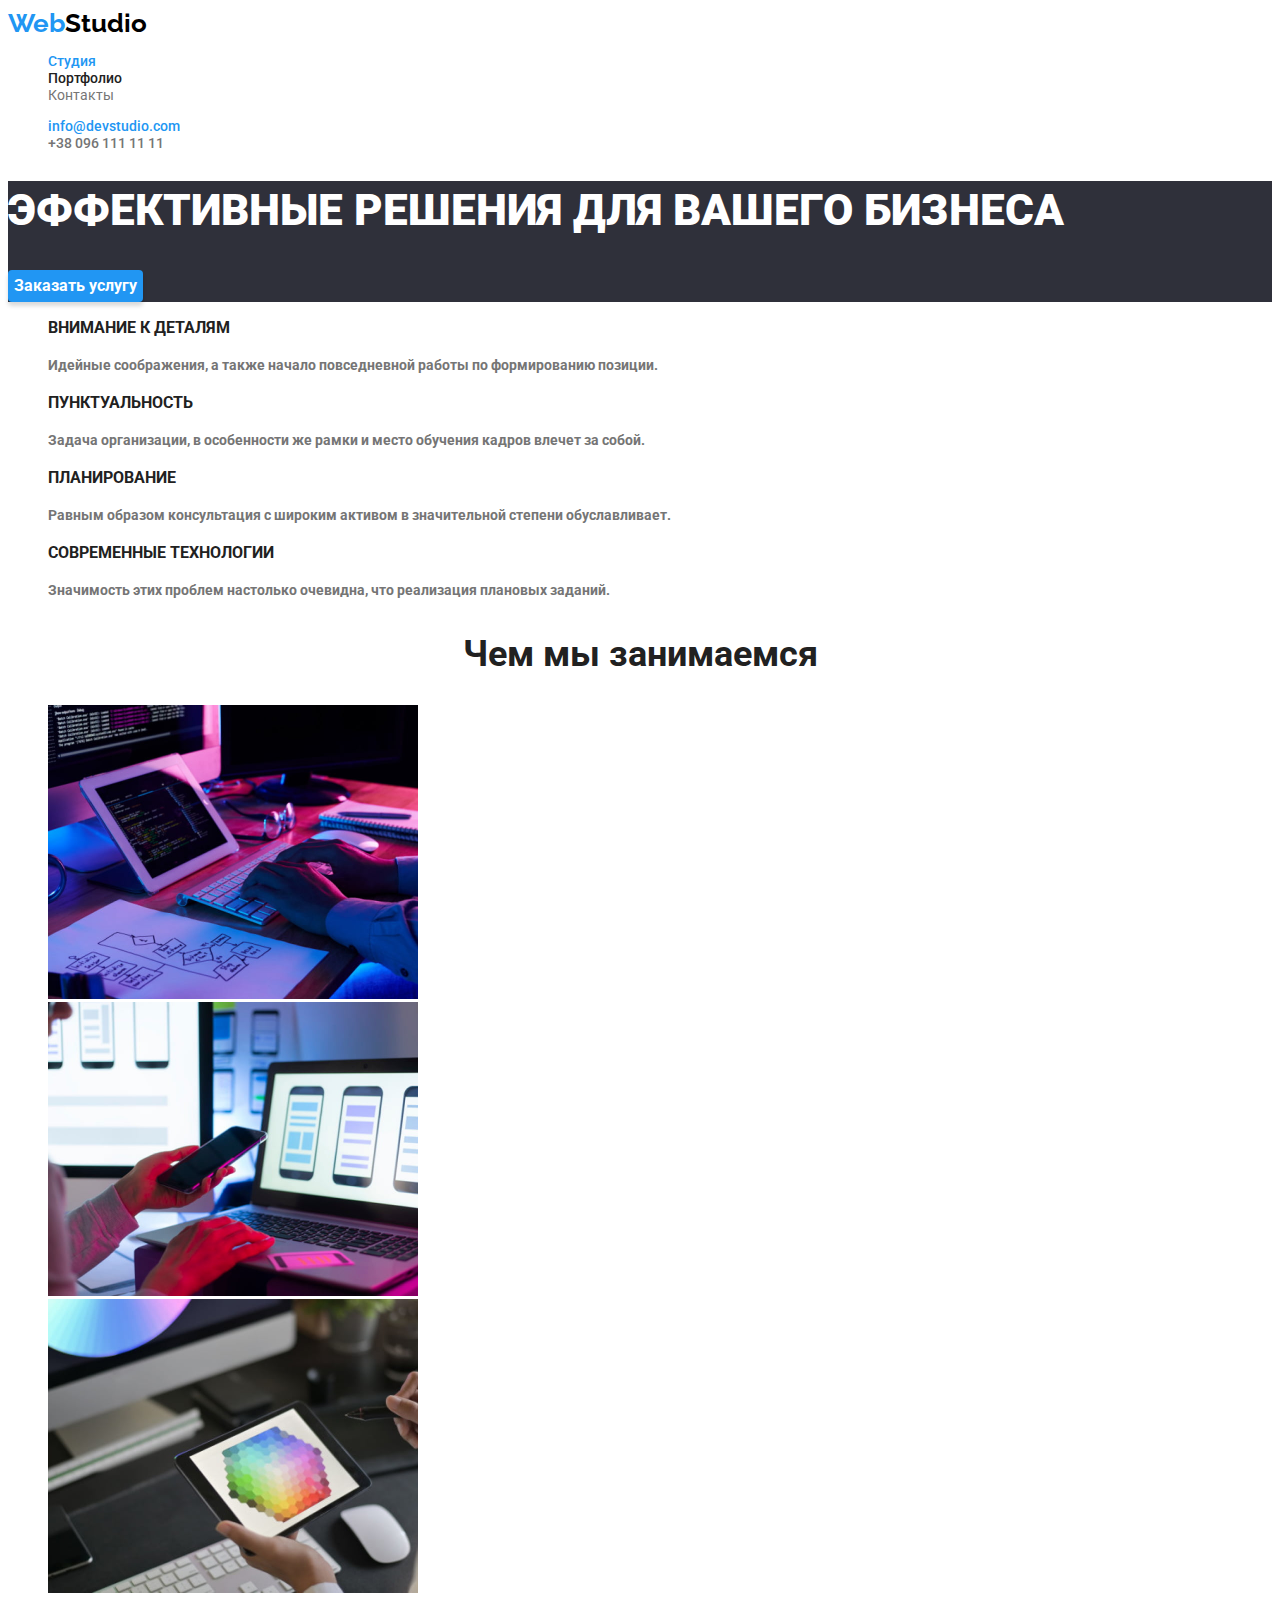
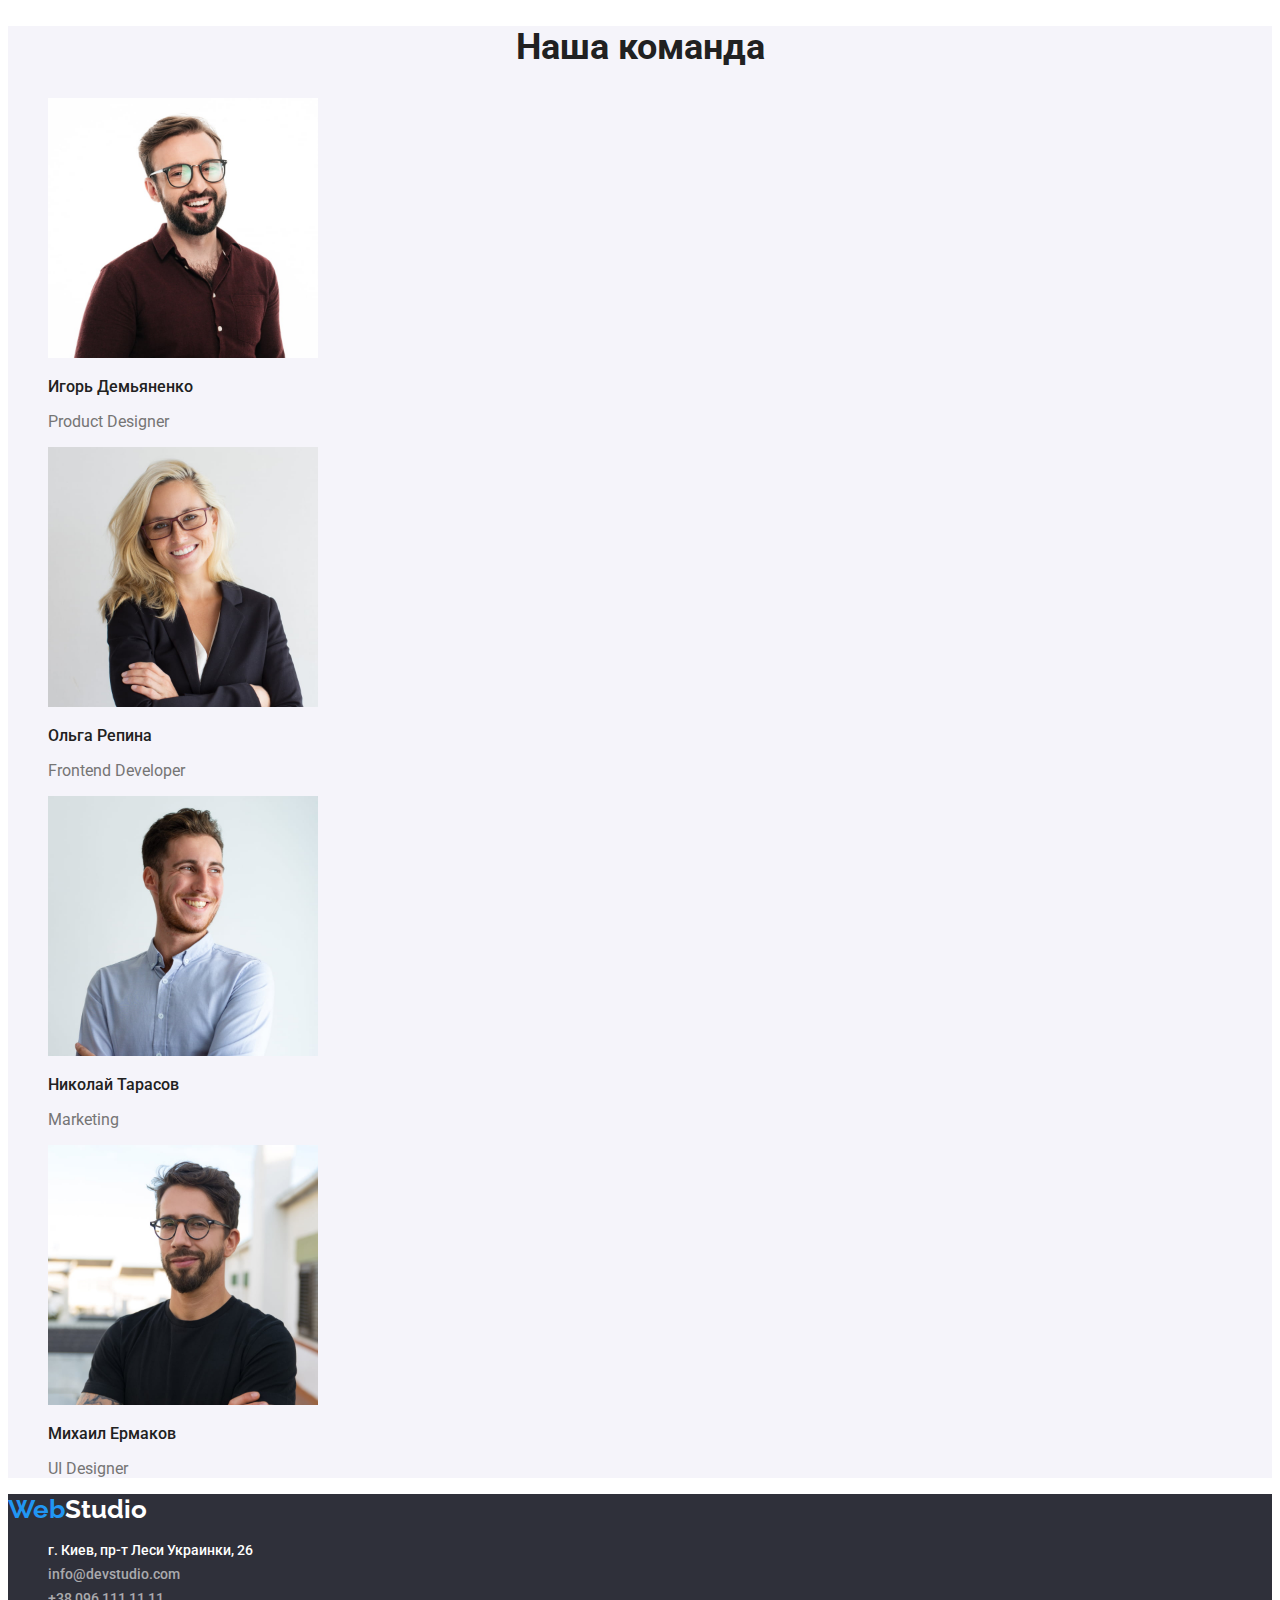
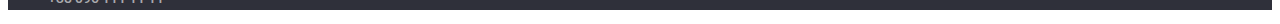
<file: index.html>
<!DOCTYPE html>
<html lang="ru">
<head>
    <meta charset="UTF-8">
    <meta http-equiv="X-UA-Compatible" content="IE=edge">
    <meta name="viewport" content="width=device-width, initial-scale=1.0">
    <link 
        rel="stylesheet" 
        href="https://cdnjs.cloudflare.com/ajax/libs/modern-normalize/1.1.0/modern-normalize.min.css"
        integrity="sha512-wpPYUAdjBVSE4KJnH1VR1HeZfpl1ub8YT/NKx4PuQ5NmX2tKuGu6U/JRp5y+Y8XG2tV+wKQpNHVUX03MfMFn9Q=="
        crossorigin="anonymous" 
        referrerpolicy="no-referrer" 
        />
    <link rel="preconnect" href="https://fonts.googleapis.com">
    <link rel="preconnect" href="https://fonts.gstatic.com" crossorigin>
    <link href="https://fonts.googleapis.com/css2?family=Raleway:wght@700&family=Roboto:wght@400;500;700;900&display=swap"
        rel="stylesheet">
    <link rel="stylesheet" href="./css/styles.css">
    <title>Домашня робота</title>
</head>
<body>
    <header class="header">
        <nav class="site-nav">
            <a href="#" class="link site-logo"><span class="current">Web</span>Studio</a>
            <ul class="list nav-list">
                <li class="nav-item"><a href="studio.html" class="link nav-link current">Студия</a></li>
                <li class="nav-item"><a href="portfolio.html" class="link nav-link">Портфолио</a></li>
                <li class="nav-item"><a href="#" class="link nav-link"></a>Контакты</li>
            </ul>
        </nav>
            <ul class="list nav-list">
                <li><a href="mailto:info@devstudio.com" class="link nav-link current">info@devstudio.com</a></li>
                <li><a href="tel:+380961111111" class="link nav-link current-phone">+38 096 111 11 11</a>  </li>
            </ul>
    </header>
    <main>
        <section class="section">
         <h1 class="site-title">Эффективные решения для вашего бизнеса</h1>  
         <button class="button" type="button">Заказать услугу</button> 
        </section>
        <section class="description">
         <h2 class="visually-hidden">Преимущества</h2>
                <ul class="list nav-list">
                    <li class="description-title"><h3>Внимание к деталям</h3>
            <p class="description-text">Идейные соображения, а также начало повседневной работы по формированию позиции.</p></li>
                    <li class="description-title"><h3>Пунктуальность</h3>
            <p class="description-text">Задача организации, в особенности же рамки и место обучения кадров влечет за собой.</p></li>
                    <li class="description-title"><h3>Планирование</h3>
            <p class="description-text">Равным образом консультация с широким активом в значительной степени обуславливает.</p></li>
                    <li class="description-title"><h3>Современные технологии</h3>
            <p class="description-text">Значимость этих проблем настолько очевидна, что реализация плановых заданий.</p></li>
                </ul>
        </section>
        <section class="images">
                <h2 class="section-title">Чем мы занимаемся</h2>
                <ul class="list nav-list">
                    <li><img src="./images/box_1.jpg" alt="работа за компьютером" width="370"/></li>
                    <li><img src="./images/box_2.jpg" alt="работа в телефоне" width="370"/></li>
                    <li><img src="./images/box_3.jpg" alt="работа на планшете" width="370"/></li>
                </ul>  
        </section>
        <section class="our-team">
            <div>
                <h2 class="section-title">Наша команда</h2>
                <ul class="list nav-list">
                    <li><img src="./images/img_1.jpg" alt="Игорь Демьяненко" width="270"/>
                <h3 class="our-team-name">Игорь Демьяненко</h3>
                <p class="specialist">Product Designer</p></li>
                    <li><img src="./images/img_2.jpg" alt="Ольга Репина" width="270"/>
                <h3 class="our-team-name">Ольга Репина</h3>
                <p class="specialist">Frontend Developer</p></li>
                    <li><img src="./images/img_3.jpg" alt="Николай Тарасов" width="270"/>
                <h3 class="our-team-name">Николай Тарасов</h3>
                <p class="specialist">Marketing</p></li>
                    <li><img src="./images/img_4.jpg" alt="Михаил Ермаков" width="270"/>
                <h3 class="our-team-name">Михаил Ермаков</h3>
                <p class="specialist">UI Designer</p></li>
                </ul>
            </div>
        </section>
    </main>
    <footer class="footer">
        <a href="#" class="link site-logo-footer"><span class="current">Web</span>Studio</a>
        <address>
            <ul class="list nav-list">
                <li><a href="" class=" link nav-link adress">г. Киев, пр-т Леси Украинки, 26</a></li>
                <li><a href="mailto:info@devstudio.com" class="link nav-link  contacts">info@devstudio.com</a></li>
                <li><a href="tel:+380961111111" class="link nav-link contacts">+38 096 111 11 11</a> </li>
            </ul>
        </address>
    </footer>
</body>
</html>
</file>
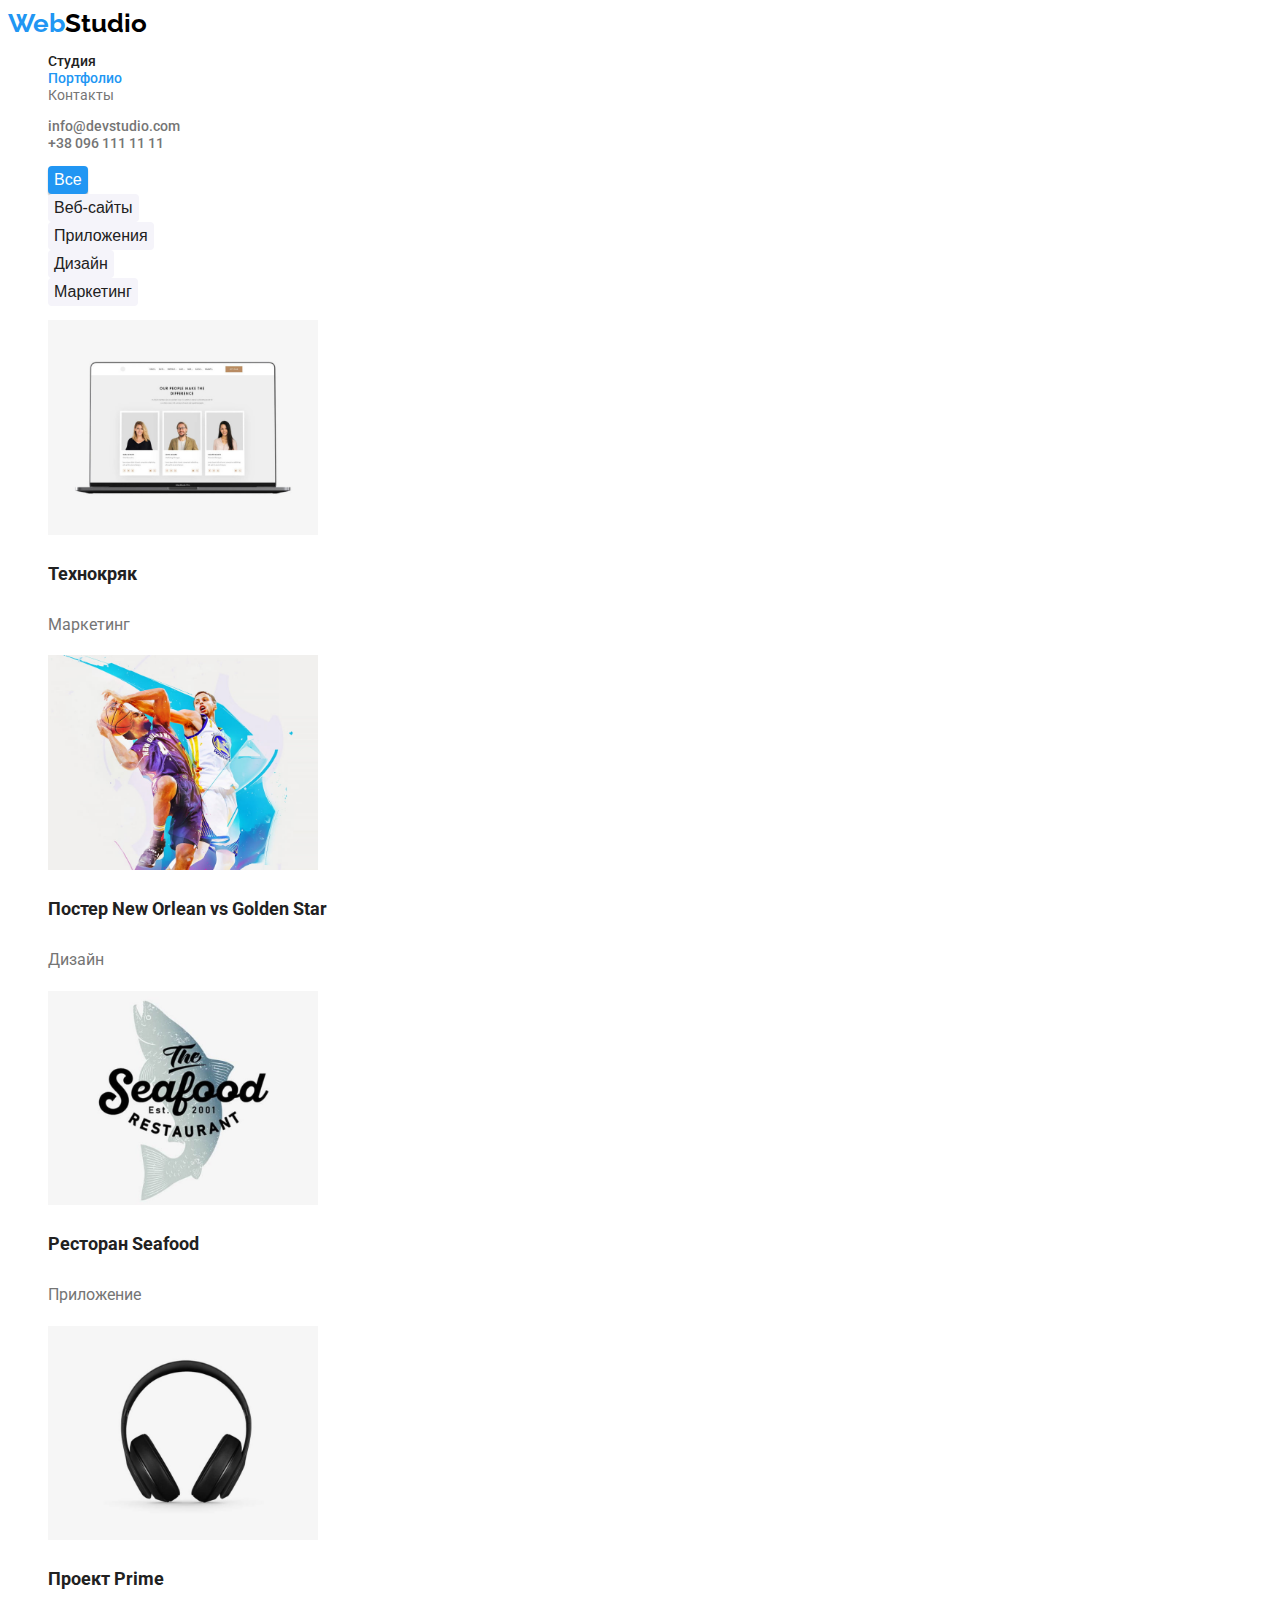
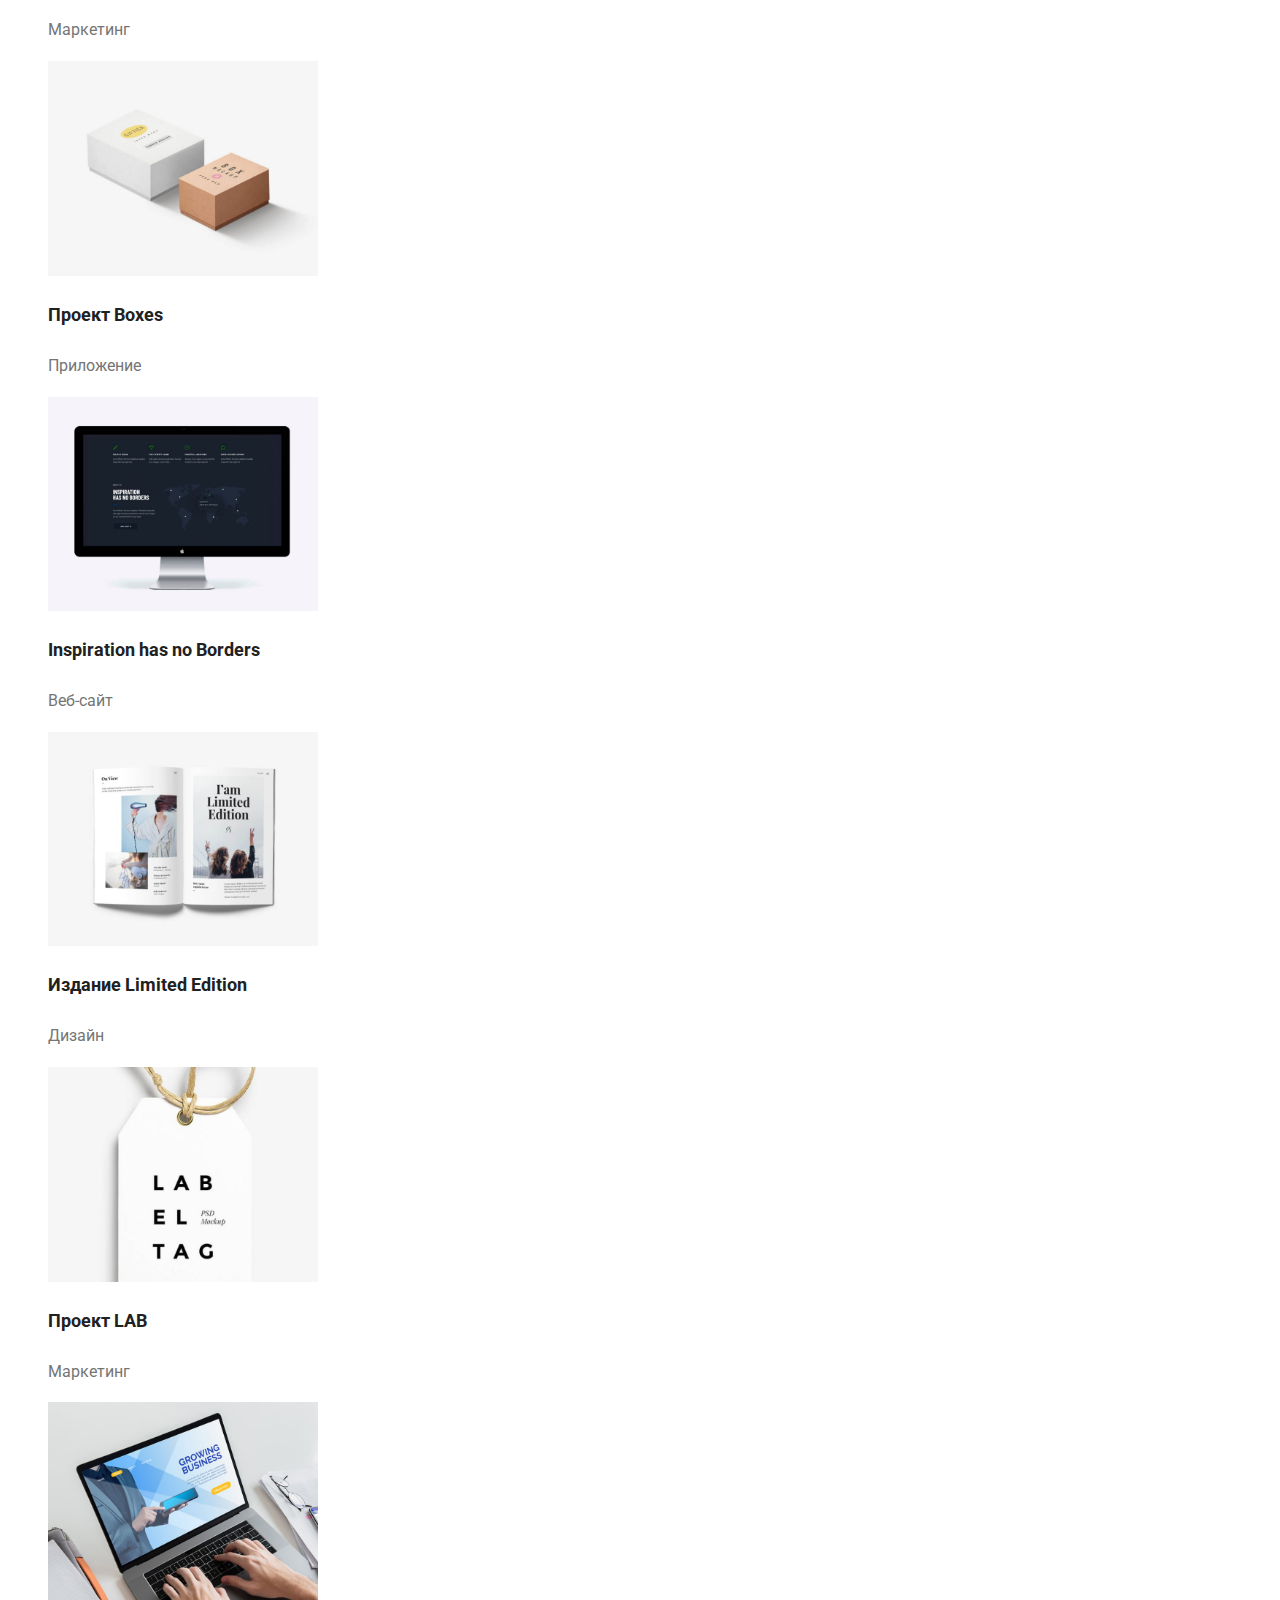
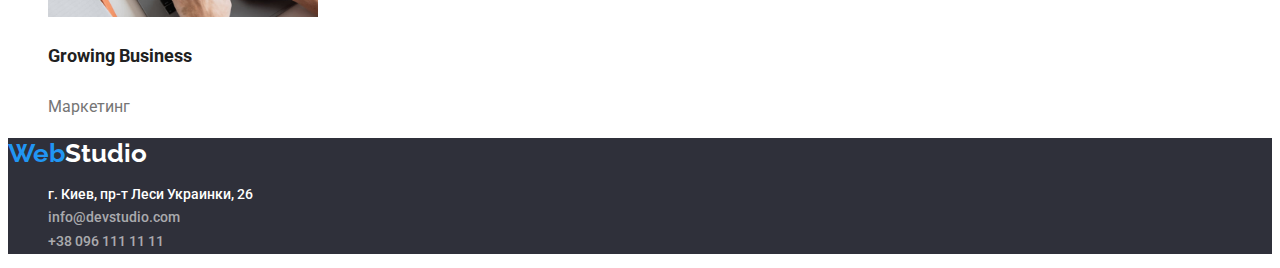
<file: portfolio.html>
<!DOCTYPE html>
<html lang="ru">

<head>
    <meta charset="UTF-8">
    <meta http-equiv="X-UA-Compatible" content="IE=edge">
    <meta name="viewport" content="width=device-width, initial-scale=1.0">
    <link rel="stylesheet" href="https://cdnjs.cloudflare.com/ajax/libs/modern-normalize/1.1.0/modern-normalize.min.css"
        integrity="sha512-wpPYUAdjBVSE4KJnH1VR1HeZfpl1ub8YT/NKx4PuQ5NmX2tKuGu6U/JRp5y+Y8XG2tV+wKQpNHVUX03MfMFn9Q=="
        crossorigin="anonymous" referrerpolicy="no-referrer" />
    <link rel="preconnect" href="https://fonts.googleapis.com">
    <link rel="preconnect" href="https://fonts.gstatic.com" crossorigin>
    <link
        href="https://fonts.googleapis.com/css2?family=Raleway:wght@700&family=Roboto:wght@400;500;700;900&display=swap"
        rel="stylesheet">
    <link rel="stylesheet" href="./css/styles.css">
    <title>Домашня робота</title>
</head>

<body>
    <header class="header">
        <nav class="site-nav">
            <a href="index.html" class="link site-logo"><span class="current">Web</span>Studio</a>
            <ul class="list nav-list">
                <li class="nav-item"><a href="studio.html" class="link nav-link">Студия</a></li>
                <li class="nav-item"><a href="portfolio.html" class="link nav-link current">Портфолио</a></li>
                <li class="nav-item"><a href="#" class="link nav-link"></a>Контакты</li>
            </ul>
        </nav>
        <ul class="list nav-list">
            <li><a href="mailto:info@devstudio.com" class="link nav-link current-phone">info@devstudio.com</a></li>
            <li><a href="tel:+380961111111" class="link nav-link current-phone">+38 096 111 11 11</a> </li>
        </ul>
    </header>
    <main>
      <section>
        <h2 class="visually-hidden">Портфолио работ</h2>
        <ul class="list nav-list">
            <li><button class="portfolio-current-button text-current-button" type="button">Все</button></li>
            <li><button class="portfolio-button text-button" type="button">Веб-сайты</button></li>
            <li><button class="portfolio-button text-button" type="button">Приложения</button></li>
            <li><button class="portfolio-button text-button" type="button">Дизайн</button></li>
            <li><button class="portfolio-button text-button" type="button">Маркетинг</button></li>
        </ul>
      </section>
      <section>
        <div>
        <ul class="list nav-list">
            <li><img src="./images/portfolio_1.jpg" alt="Технокряк" width="270" />
                <h3 class="portfolio">Технокряк</h3>
                <p class="portfolio-line">Маркетинг</p>
            <li><img src="./images/portfolio_2.jpg" alt="Постер New Orlean vs Golden Star" width="270" />
                <h3 class="portfolio">Постер New Orlean vs Golden Star</h3>
                <p class="portfolio-line">Дизайн</p>
            <li><img src="./images/portfolio_3.jpg" alt="Ресторан Seafood" width="270" />
                <h3 class="portfolio">Ресторан Seafood</h3>
                <p class="portfolio-line">Приложение</p>
            <li><img src="./images/portfolio_4.jpg" alt="Проект Prime" width="270" />
                <h3 class="portfolio">Проект Prime</h3>
                <p class="portfolio-line">Маркетинг</p>
            <li><img src="./images/portfolio_5.jpg" alt="Проект Boxes" width="270" />
                <h3 class="portfolio">Проект Boxes</h3>
                <p class="portfolio-line">Приложение</p>
            <li><img src="./images/portfolio_6.jpg" alt="Inspiration has no Borders" width="270" />
                <h3 class="portfolio">Inspiration has no Borders</h3>
                <p class="portfolio-line">Веб-сайт</p>
            <li><img src="./images/portfolio_7.jpg" alt="Издание Limited Edition" width="270" />
                <h3 class="portfolio">Издание Limited Edition</h3>
                <p class="portfolio-line">Дизайн</p>
            <li><img src="./images/portfolio_8.jpg" alt="Проект LAB" width="270" />
                <h3 class="portfolio">Проект LAB</h3>
                <p class="portfolio-line">Маркетинг</p>
            <li><img src="./images/portfolio_9.jpg" alt="Growing Business" width="270" />
                <h3 class="portfolio">Growing Business</h3>
                <p class="portfolio-line">Маркетинг</p>
            </li>
        </ul>
        </div>
      </section>
    </main>
    <footer class="footer">
        <a href="#" class="link site-logo-footer"><span class="current">Web</span>Studio</a>
        <address>
            <ul class="list nav-list">
                <li><a href="" class=" link nav-link adress">г. Киев, пр-т Леси Украинки, 26</a></li>
                <li><a href="mailto:info@devstudio.com" class="link nav-link  contacts">info@devstudio.com</a></li>
                <li><a href="tel:+380961111111" class="link nav-link contacts">+38 096 111 11 11</a> </li>
            </ul>
        </address>
    </footer>
    </body>
    
    </html>
</file>
<file: css/styles.css>
:root{
/*fonts*/
--logo-font-family: 'Raleway', sans-serif;
--main-font-family: 'Roboto', sans-serif;

/*colors*/
--main-dark-color: #212121;
--main-light-color: #FFFFFF;
--current-color: #2196F3;
--main-color:#757575;
--contacts-color: rgba(255, 255, 255, 0.6);
--background-color:#2F303A;
--team-bg-color: #F5F4FA;
--main-bg-color: #E5E5E5;
--main-logo-color:#000000;
}

body{
font-family: var(--main-font-family);
font-size: 14px;
color: var(--main-color);
}

.link{
    text-decoration: none;
    color: inherit;
}
.button{
    border: none;
    box-shadow: 0px 4px 4px rgba(0, 0, 0, 0.15);
    background-color: var(--current-color);
    cursor: pointer;
    border-radius: 4px;
    font-family: inherit;
    font-size: 16px;
    font-weight: 700;
    line-height: 1.86;
    color: var(--main-light-color);
}

.list{
    list-style: none;
}

.section{
    background-color: var(--main-bg-color);

}
.section-title{
    font-weight: 700;
    font-size: 36px;
    line-height: 1.17;
    text-align: center;
    color: var(--main-dark-color);

}
/*Семантичне скривання елементів*/
.visually-hidden {
    position: absolute;
    white-space: nowrap;
    width: 1px;
    height: 1px;
    overflow: hidden;
    border: 0;
    padding: 0;
    clip: rect(0 0 0 0);
    clip-path: inset(50%);
    margin: -1px;
}

/*Header*/
.header {
    background-color: var(--main-light-color)
}
     
.site-nav {}


.site-logo {
    font-family: var(--logo-font-family);
    font-weight: 700;
    font-size: 26px;
    line-height: 1.19;
    color: var(--main-logo-color)
}


.nav-list {}

.nav-item {

}

.nav-link {
    font-weight: 500;
    font-size: inherit;
    line-height: 1.14;
    color: var(--main-dark-color);
}
.current{
    color: var(--current-color);
}
.current-phone{
    color: var(--main-color);
}


/*Sections*/
.section {
    background-color: var(--background-color)
}

.site-title {
    font-weight: 900;
    font-size: 44px;
    line-height: 1.36;
    text-transform: uppercase;
    color: var(--main-light-color)
}


.description {}

.description-title {
    font-weight: 700;
    font-size: inherit;
    line-height: 1.14;
    text-transform: uppercase;
    color: var(--main-dark-color);
}

.description-text {
    font-size: inherit;
    line-height: 1.7;
    text-transform: none;
    color: var(--main-color);
}

.images {}

.section-title {
    font-weight: 700;
    font-size: 36px;
    line-height: 1.17;
    text-align: center;
    color: var(--main-dark-color)
}

.our-team {
    background: var(--team-bg-color);
}

.our-team-name {
    font-weight: 500;
    font-size: 16px;
    line-height: 1.19;
    color: var(--main-dark-color)
}

.specialist {
    font-size: 16px;
    line-height: 1.19;
    color: var(--main-color)
}

/*Footer*/
.footer{
    font-family: var(--main-font-family);
    font-style: normal;
    font-size: 14px;
    color: var(--main-light-color);
    background-color: var(--background-color);
    
}
.site-logo-footer{
    font-family: var(--logo-font-family);
    font-weight: 700;
    font-size: 26px;
    line-height: 1.19; 
}
.adress{
    font-size: inherit;
    font-style: normal;
    line-height: 1.7;
    color: var(--main-light-color);
}
.contacts{
    font-size: inherit;
    font-style: normal;
    line-height: 1.7;
    color: var(--contacts-color)
}

/*Portfolio*/
.portfolio{
    font-weight: 700;
    font-size: 18px;
    line-height: 2;
    color: var(--main-dark-color);
}
.portfolio-line{
    font-size: 16px;
    line-height: 1.86;
    color: var(--main-color);
}
.text-button{
    font-weight: 500;
    font-size: 16px;
    line-height: 1.63;
    color: var(--main-dark-color);
}
.portfolio-button{
    background: var(--team-bg-color);
    border-radius: 4px;
    cursor: pointer;
    border: none;
}
.portfolio-current-button{
    background: var(--current-color);
    box-shadow: 0px 3px 1px rgba(0, 0, 0, 0.1), 0px 1px 2px rgba(0, 0, 0, 0.08), 0px 2px 2px rgba(0, 0, 0, 0.12);
    border-radius: 4px;
    cursor: pointer;
    border: none;
}
.text-current-button{
    font-weight: 500;
    font-size: 16px;
    line-height: 1.63;
    color: var(--main-light-color);
}
</file>
